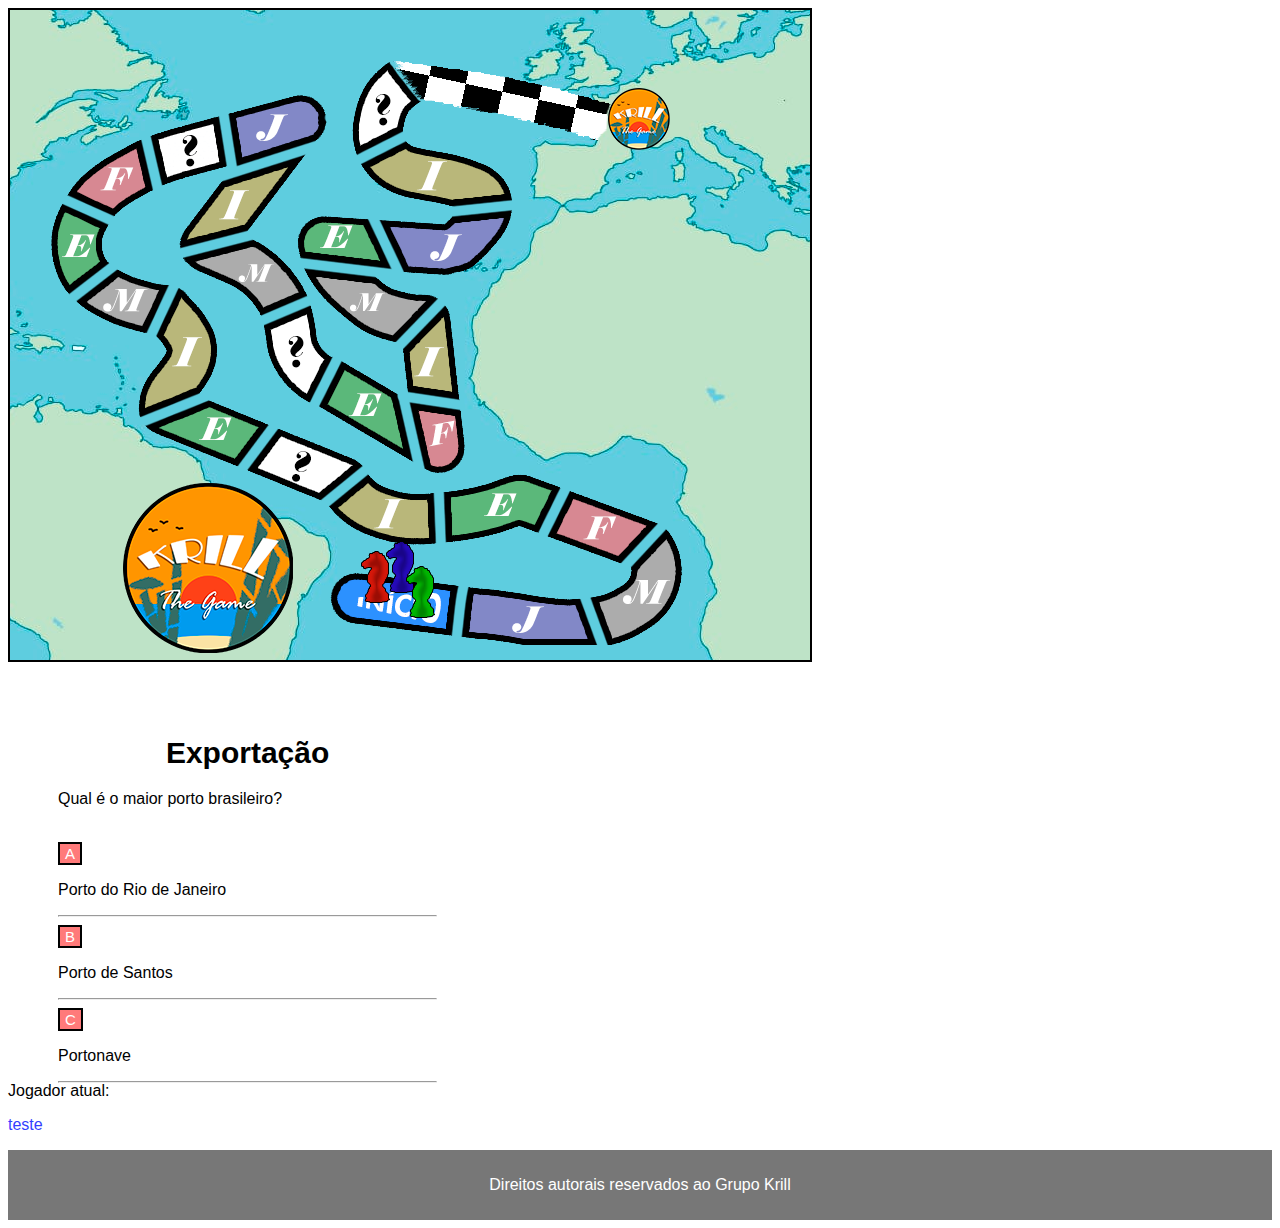
<file: index.html>
<!DOCTYPE html>
<html>
  <head>
    <meta charset="utf-8" />
    <meta http-equiv="X-UA-Compatible" content="IE=edge" />
    <title>Jogo</title>
    <meta name="viewport" content="width=device-width, initial-scale=1" />
    <link rel="stylesheet" type="text/css" media="screen" href="jogo.css" />
    <script src="questions.js"></script>
    <script src="variables.js"></script>
    <script src="classes.js"></script>
    <script src="script.js"></script>
  </head>

  <body>
    <section>
      <canvas width="800" height="650"></canvas>
      <article>
        <h1 id="titulo1" style="text-align: center; font-size: 30px">
          <bold>Judiciário</bold>
        </h1>
        <p id="texto1" style="text-align: justify">
          Para proteger seu produto de possível pirataria ao entrar no mercado
          europeu, a Krill deve realizar o registro da patente da sua marca.
          Levando em conta questões como tempo e gastos financeiros, qual a
          melhor forma da empresa fazer esse registro?
        </p>
        <br />
        <a
          class="botao"
          id="a"
          onclick="checkTurn(this.id)"
          style="font-size: 15px"
          >A</a
        >
        <p id="q1">
          Patentear usando o PCT (Tratado de Cooperação de Patentes)
        </p>
        <hr />
        <a
          class="botao"
          id="b"
          onclick="checkTurn(this.id)"
          style="font-size: 15px"
          >B</a
        >
        <p id="q2">
          Confiar no registro feito no Brasil, não realizando a proteção da
          marca no exterior
        </p>
        <hr />
        <a
          class="botao"
          id="c"
          onclick="checkTurn(this.id)"
          style="font-size: 15px"
          >C</a
        >
        <p id="q3">Registrar a marca já estando no território europeu.</p>
        <hr />
      </article>
    </section>
    <div>
      <p>Jogador atual:</p>
      <p id="playerAtual">teste</p>
    </div>

    <footer>
      <p>Direitos autorais reservados ao Grupo Krill</p>
    </footer>
  </body>
</html>
</file>
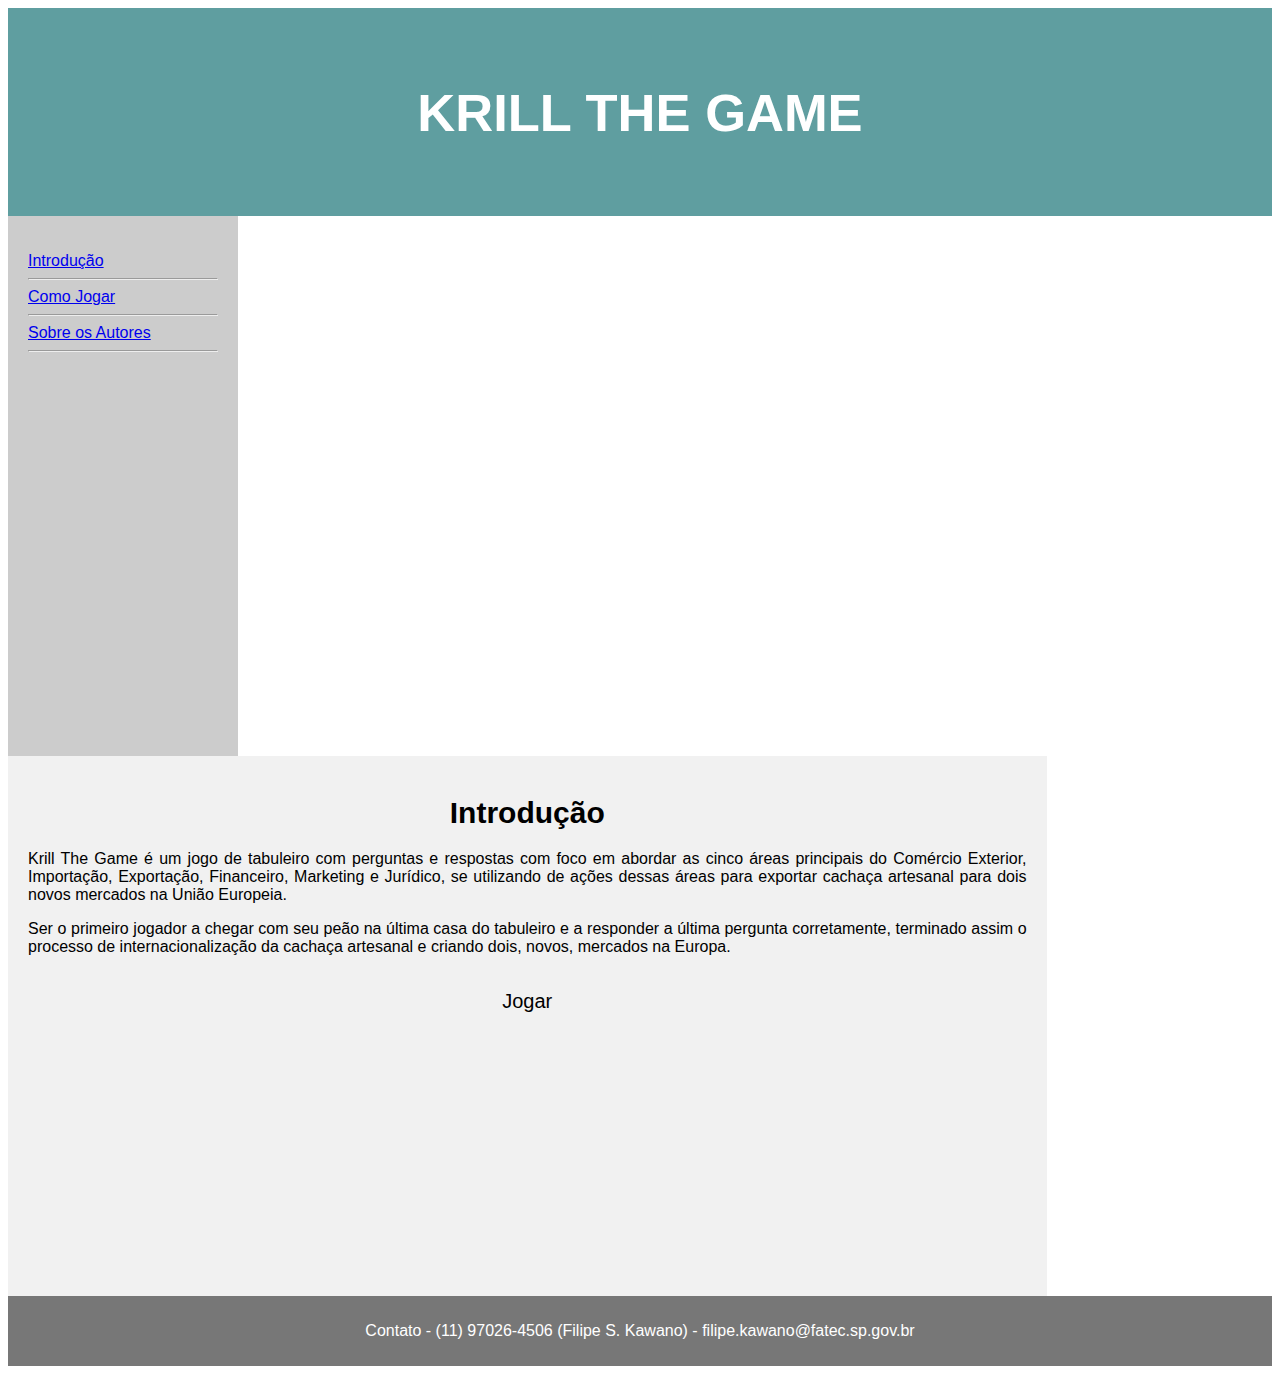
<file: main.html>
<!DOCTYPE html>
<html lang="pt-BR">
    <head>
        <meta charset='utf-8'>
        <meta http-equiv='X-UA-Compatible' content='IE=edge'>
        <title>Jogo COMEX</title>
        <meta name='viewport' content='width=device-width, initial-scale=1'>
        <link rel='stylesheet' href='main.css'></link>
        <script src='main.js'></script>
    </head>
    <body>
        <header><h2><bold>KRILL THE GAME</bold></h2></header>
        <section>
            <nav>
                <ul>
                    <li><a onclick="introducao()" href="#">Introdução</a></li><hr>
                    <li><a onclick="comoJogar()" href="#">Como Jogar</a></li><hr>
                    <li><a onclick="sobreAutores()" href="#">Sobre os Autores</a></li><hr>
                </ul>
            </nav>
            <article>
                <h1 id="titulo1" style="text-align: center; font-size: 30px;"><bold>Introdução</bold></h1>
                <p id="texto1" style="text-align: justify;">Krill The Game é um jogo de tabuleiro com perguntas e respostas com foco em abordar as cinco áreas principais do Comércio Exterior, Importação, Exportação, Financeiro, Marketing e Jurídico, se utilizando de ações dessas áreas para exportar cachaça artesanal para dois novos mercados na União Europeia. </p>
                <p id="texto2" style="text-align: justify;">Ser o primeiro jogador a chegar com seu peão na última casa do tabuleiro e a responder a última pergunta corretamente, terminado assim o processo de internacionalização da cachaça artesanal e criando dois, novos, mercados na Europa.</p>
                <br>
                <div style="text-align: center;">
                    <a class="botao" style="font-size: 20px;">Jogar</a>
                </div>
            </article>
        </section>
        <footer><p>Contato - (11) 97026-4506 (Filipe S. Kawano) - filipe.kawano@fatec.sp.gov.br</p></footer>
    </body>
</html>
</file>
<file: jogo.css>
body {
  font-family: Arial, Helvetica, sans-serif;
}
article {
  float: left;
  padding: 50px;
  width: 30%;
  background-color: white;
  height: 300px;
}
section:after {
  content: "";
  display: table;
  clear: both;
}
footer {
  background-color: #777;
  padding: 10px;
  text-align: center;
  color: white;
}

.botao {
  background-color: rgb(255, 122, 122);
  border: 2px solid black;
  color: white;
  padding: 1px 5px;
  text-align: center;
  text-decoration: none;
  display: inline-block;
}
.botao:hover,
.botao:active {
  background-color: red;
}
canvas {
  border: 2px solid black;
  background-image: url(jogo.png);
}

.vermelho {
  color: red;
}
</file>
<file: main.css>
body {
font-family: Arial, Helvetica, sans-serif;
}
header {
background-color: cadetblue;
padding: 30px;
text-align: center;
font-size: 35px;
color: white;
}
nav {
float: left;
width: 15%;
height: 500px;
background: #ccc;
padding: 20px;
}
nav ul {
list-style-type: none;
padding: 0;
}
article {
float: left;
padding: 20px;
width: 79%;
background-color: #f1f1f1;
height: 500px;
}
section:after {
content: "";
display: table;
clear: both;
}
footer {
background-color: #777;
padding: 10px;
text-align: center;
color: white;
}
@media (max-width: 600px) {
nav, article {
    width: 100%;
    height: auto;
}
}
.botao:link, .botao:visited {
background-color: #f44336;
border: 2px solid black;
color: white;
padding: 15px 25px;
text-align: center;
text-decoration: none;
display: inline-block;
}
.botao:hover, .botao:active {
background-color: red;
}
</file>
